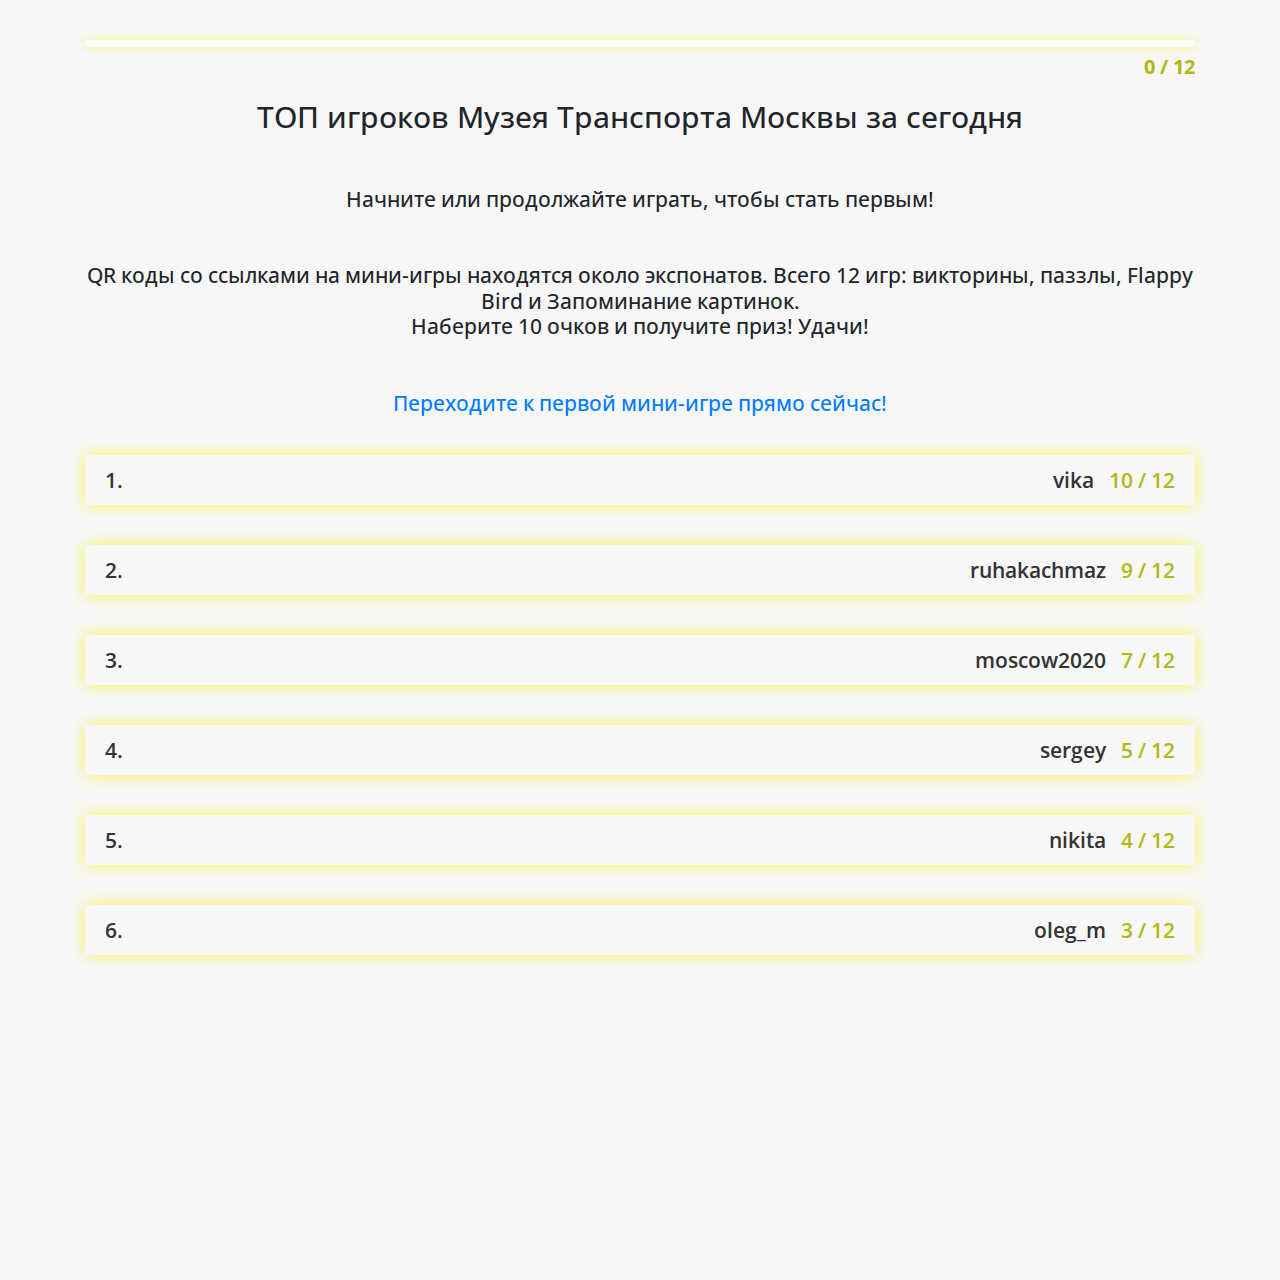
<file: code/index.html>
<!DOCTYPE html>
<html>
	<head>
		<title>ТОП игроков Музея Транспорта Москвы</title>
		<meta charset="utf-8">
		<link rel="stylesheet" href="https://cdn.jsdelivr.net/npm/bootstrap@4.0.0/dist/css/bootstrap.min.css" integrity="sha384-Gn5384xqQ1aoWXA+058RXPxPg6fy4IWvTNh0E263XmFcJlSAwiGgFAW/dAiS6JXm" crossorigin="anonymous">
		<link rel="stylesheet" type="text/css" href="assets/css/main.css">
		<meta name='viewport' content='width=device-width, initial-scale=1.0, maximum-scale=1.0, user-scalable=0' />
		<style>
			body {
			  background: #F7F7F7;
			  padding-top: 40px;
			  height: 100vw;
			}


		</style>
	</head>
	<body>
		<div class="container">
			<div class="progress-bar mt-0"></div>
			<p class="progress-points">0 / 12</p>
			<h3 class="text-center mb-5">ТОП игроков Музея Транспорта Москвы за сегодня</h3>
			<h5 class="text-center mb-5">Начните или продолжайте играть, чтобы стать первым!</h5>
			<h5 class="text-center mb-5">
				QR коды со ссылками на мини-игры находятся около экспонатов. Всего 12 игр: викторины, паззлы, Flappy Bird и Запоминание картинок.
				<br>Наберите 10 очков и получите приз! Удачи!
			</h5>
			<h5 class="text-center"><a href="https://nnakleskin.github.io/go-code-hack/quiz.html?vid=1">Переходите к первой мини-игре прямо сейчас!</a></h5>
			<div class="dashboard-holder"></div>
		</div>
	<script src="assets/js/main.js"></script>
	<script>
		let idx = 1
		let dashboardHolder = document.querySelector(".dashboard-holder")
		let yourScore = getProgressPoints()
		let nick = localStorage.getItem("nickname")
		let flag = false
		let players = {
			"1" : {
				"name" : "vika",
				"score" : "10"
			},
			"2" : {
				"name" : "ruhakachmaz",
				"score" : "9"
			},
			"3" : {
				"name" : "moscow2020",
				"score" : "7"
			},
			"4" : {
				"name" : "sergey",
				"score" : "5"
			},
			"5" : {
				"name" : "nikita",
				"score" : "4"
			},
			"6" : {
				"name" : "oleg_m",
				"score" : "3"
			},

		}
		for(let i in players){
			if(yourScore >= players[i].score && !flag && nick !== null){
				dashboardHolder.insertAdjacentHTML("beforeend", `
					<div class="dashboard-item w-100 own-score">
						<div class="row">
							<div class="item-number col-2 text-left">${idx}.</div>
							<div class="item-value col-10 text-right">${nick} <span class="item-score">${yourScore} / 12</span></div>
						</div>
					</div>
				`)
				idx++
				flag = true
			}
			dashboardHolder.insertAdjacentHTML("beforeend", `
				<div class="dashboard-item w-100">
					<div class="row">
						<div class="item-number col-2 text-left">${idx}.</div>
						<div class="item-value col-10 text-right">${players[i].name} <span class="item-score">${players[i].score} / 12</span></div>
					</div>
				</div>
			`)
			idx++
		}

		if(!flag && nick !== null){
			dashboardHolder.insertAdjacentHTML("beforeend", `
				<div class="dashboard-item w-100 own-score">
					<div class="row">
						<div class="item-number col-2 text-left">${idx}.</div>
						<div class="item-value col-10 text-right">${nick} <span class="item-score">${yourScore} / 12</span></div>
					</div>
				</div>
			`)
		}
	</script>
	</body>

</html>
</file>
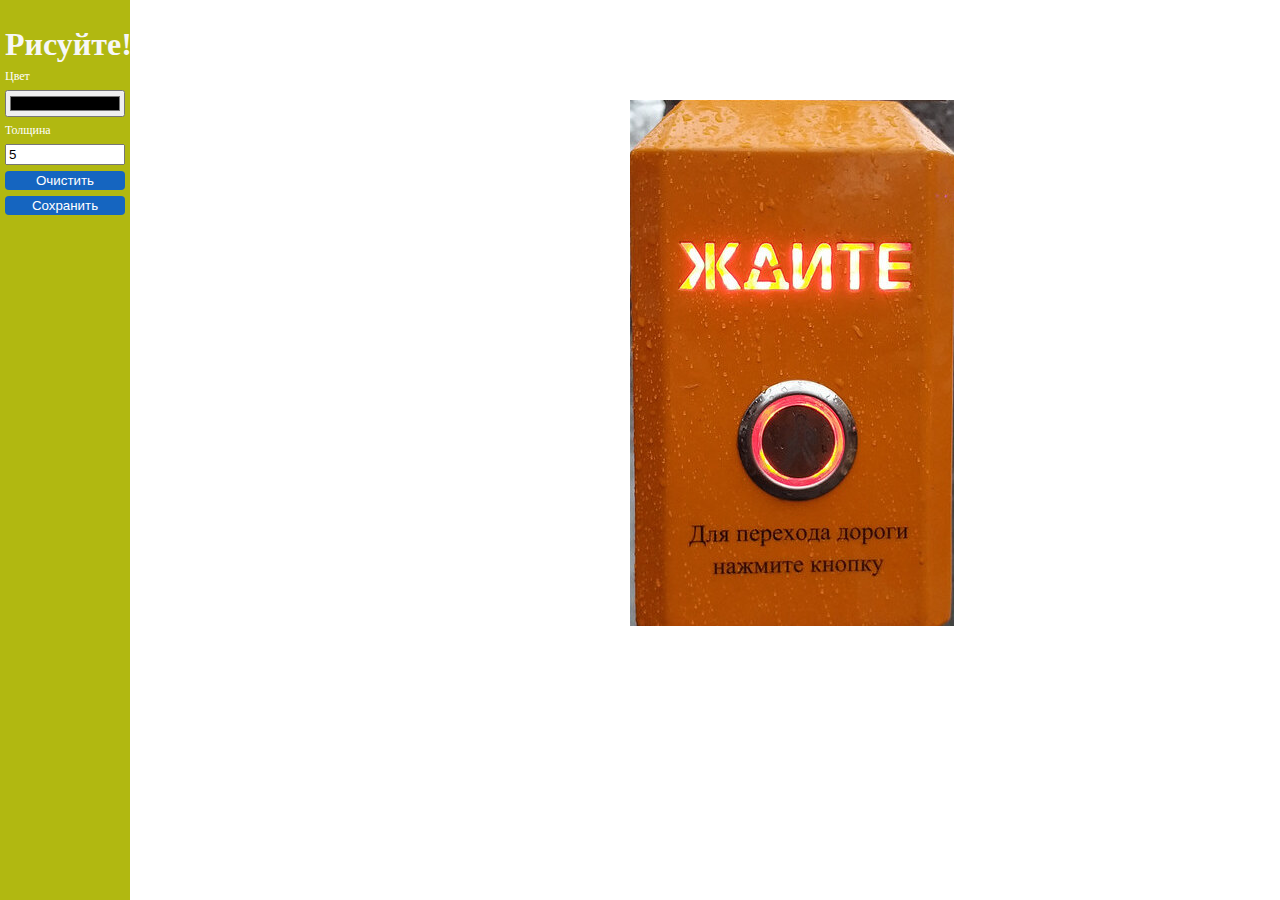
<file: code/draw/index.html>
<html lang="en">
<head>
    <meta charset="UTF-8">
    <meta http-equiv="X-UA-Compatible" content="IE=edge">
    <meta name="viewport" content="width=device-width, initial-scale=1.0">
    <link rel="stylesheet" href="styles.css">
    <title>Drawing app</title>
</head>
<body>
    <section class="container">
        <div id="toolbar">
            <h1>Рисуйте!</h1>
            <label for="stroke">Цвет</label>
            <input id="stroke" name='stroke' type="color">
            <label for="lineWidth">Толщина</label>
            <input id="lineWidth" name='lineWidth' type="number" value="5">
            <button id="clear">Очистить</button>
            <button>Сохранить</button>
        </div>
        <div class="drawing-board">
            <canvas id="drawing-board"></canvas>
        </div>
    </section>
    <script src="./index.js"></script>
</body>
</html>
</file>
<file: code/assets/css/main.css>
@import url('https://fonts.googleapis.com/css2?family=Montserrat:wght@500&family=Open+Sans:wght@500&display=swap');

body, html{
	background: #E9F0E7;
	font-family: "Open Sans", sans-serif;
	font-weight: 500;
	font-size: 17px;
	position: relative;
}

.d-none{
	display: none !important;
}

.mm-btn, .mm-btn-second, .mm-btn-exhibit{
	background: #b1b811;
	color: #F7F7F7;
	padding: 15px 20px;
	font-weight: 700;
	font-size: 17px;
	border: 3px solid #b1b811;
	transition: .3s;
	text-transform: uppercase;
}

.mm-btn:hover, .mm-btn-second:hover, .mm-btn-exhibit:hover{
	background: transparent;
	color: #b1b811;
	transition: .15s;
}

.mm-btn-second{
	background: transparent;
	color: #b1b811;
	border: 3px solid #b1b811;
}

.mm-btn-second:hover{
	background: #b1b811;
	color: #F7F7F7;
	transition: .15s;
}

.mm-btn-exhibit{
	width: 97%;
	background-color: #fe843f;
	color: #F7F7F7;
	padding: 5px 10px;
	font-size: 15px;
	border: 2px solid #fe843f;
}

.mm-btn-exhibit:hover{
	background-color: #F7F7F7;
	color: #fe843f;
}

.timer-holder span{
	font-size: 17px;
	font-weight: 600;
}

.exhibit-holder{
	width: 100%;
	height: auto;
	background: #333;
	position: relative;
	border: none;
	border-radius: 5px;
	padding: 0 0 15px 0;
	box-shadow: 0px 0px 10px rgba(0, 0, 0, .5);
	overflow: hidden;
}

.exhibit-holder img{
	border-radius: 5px 5px 0 0;
	top: 0;
	left: 0;
	width: 100%;
	height: 200px;
}

.exhibit-title{
	color: #fff;
	text-align: center;
	margin: 10px 0;
}

.exhibit-holder-delimeter{
	width: 15%;
	height: 1.5px;
	margin: 10px auto;
	background-color: #fff;
}

.progress-bar{
	margin: 40px 0 5px 0;
	width: 100%;
	height: 7px;
	background: linear-gradient(to right, #b1b811 0%, #fff 0% 100% );
	box-shadow: 0px 0px 10px rgba(246,248,0, 0.5);
	border-radius: 2px;
	position: relative;
}

.progress-points{
	text-align: right;
	color: #b1b811;
	font-weight: 700;
	font-size: 20px;
}

.modal-overlay{
	position: fixed;
	display: flex;
	justify-content: center;
	align-items: center;
	top: 0;
	left: 0;
	height: 100vh;
	width: 100%;
	background-color: rgba(0,0,0,.4);
}

.modal-window{
	background-color: #F7F7F7;
	border-radius: 7px;
	width: 600px;
	max-width: 95%;
	height: auto;
	box-shadow: 0px 0px 10px rgba(246,248,0, 0.5);
}

.modal-head{
	padding: 5px 10px;
	display: flex;
	justify-content: right;
	align-items: center;
	height: 30px;
	background-color: #b1b811;
	border-radius: 7px 7px 0 0;
}

.modal-head span{
	font-size: 20px;
	font-weight: 600;
	cursor: pointer;
	color: #fff;
}

.modal-body{
	border-radius: 0 0 7px 7px;
	height: 500px;
	overflow-y: scroll;
}

.modal-body h6{
	text-align: center;
	font-size: 20px;
	font-weight: 600;
	margin:10px 0;
}

.modal-desc{
	font-size: 17px;
	font-weight: 500;
	margin-top: 15px;
}


.modal-body::-webkit-scrollbar {
  width: 5px;
}

.modal-body::-webkit-scrollbar-track {
  background: #F7F7F7; 
}

.modal-body::-webkit-scrollbar-thumb {
  background-color: #b1b811;
  border-radius: 20px;
  border: 1px solid  #b1b811;
}


.dashboard-item{
	background: #f7f7f7;
	box-shadow: 0px 0px 15px rgba(246,248,0, 0.7);
	border-radius: 2px;
	height: 50px;
	padding: 10px 20px;
	margin: 40px auto;
}

.dashboard-item .item-number, .dashboard-item .item-value{
	font-size: 21px;
	font-weight: 600;
	color: #333;
}

.item-score{
	color: #b1b811;
	margin-left: 10px;
}

.own-score{
	background-color: #b1b811;
}

.own-score .item-number, .own-score .item-value, .own-score .item-score{
	color: #f7f7f7
}


@media (max-width: 689px) {
	#img-holder{
		max-width: 95%;
		height: auto;
	}

}
</file>
<file: code/draw/styles.css>
body {
    margin: 0;
    padding: 0;
    height: 100%;
    overflow: hidden;
    color: white;
}

h1 {
    color: #f7f7f7;
}

.container {
    height: 100%;
    display: flex;
}

#toolbar {
    display: flex;
    flex-direction: column;
    padding: 5px;
    width: 120px;
    background-color: #b1b811;
}

#toolbar * {
    margin-bottom: 6px;
}

#toolbar label {
    font-size: 12px;
}

#toolbar input {
    width: 100%;
}

#toolbar button {
    background-color: #1565c0;
    border: none;
    border-radius: 4px;
    color:white;
    padding: 2px;
}
</file>
